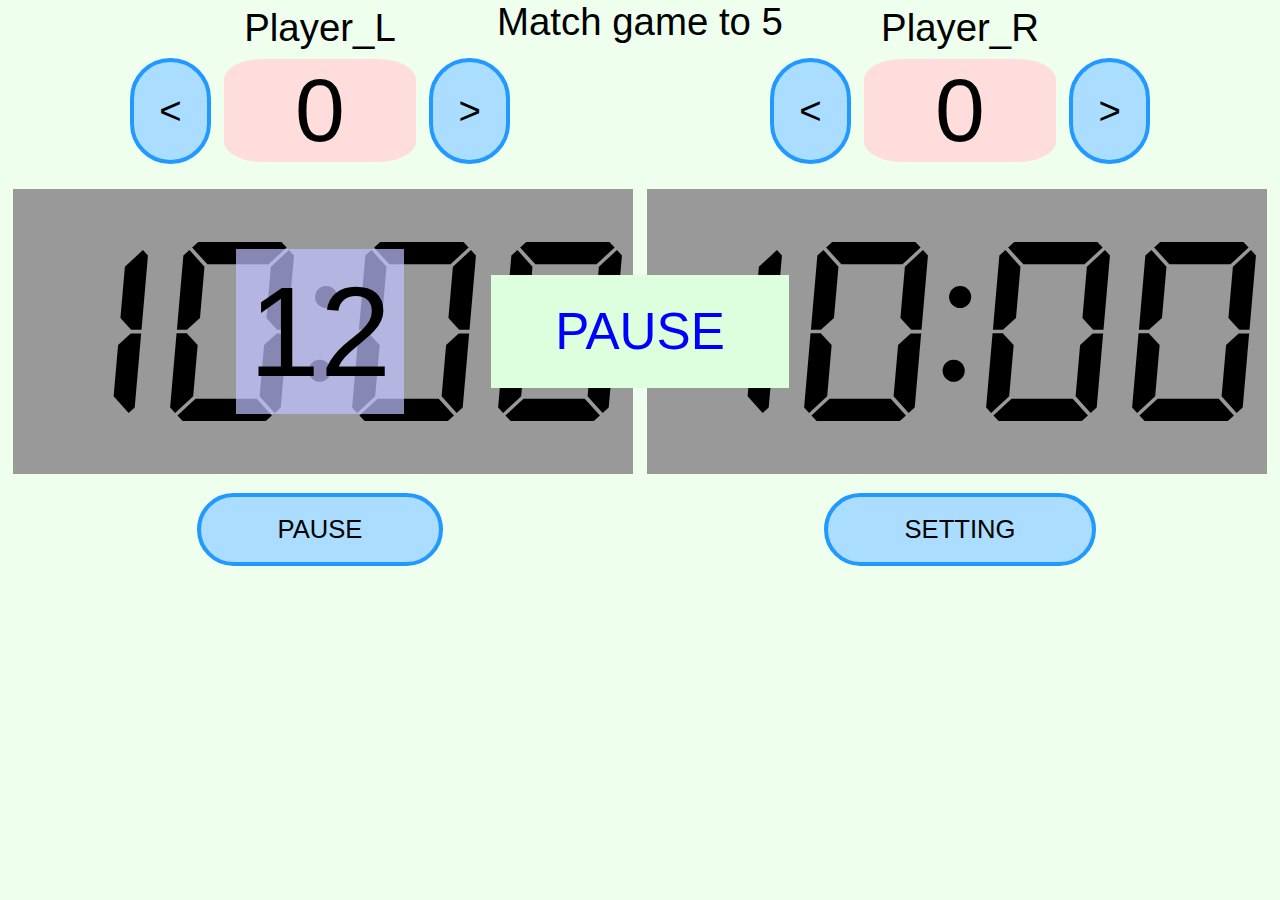
<file: index.html>
<!DOCTYPE html>
<html>
<head>
  <meta charset="UTF-8">
  <meta name="apple-mobile-web-app-capable" content="yes">
  <meta name="apple-mobile-web-app-status-bar-style" content="black">
  <meta name="viewport" content="width=device-width,initial-scale=1.0,user-scalable=no">
  <meta name="description" content="Backgammon Clock and Score board App">
  <meta name="author" content="(C)hinacoppy 2018">
  <link rel="stylesheet" href="css/bgclock.css">
  <link rel="icon" href="./favicon.ico">
  <link rel="apple-touch-icon" href="./apple-touch-icon.png">
  <title>bgclock</title>
</head>
<body>

<!-- downloaded from https://soundeffect-lab.info/ -->
<audio id="tap1"   src="sounds/decision1.mp3" preload="auto"></audio>
<audio id="tap2"   src="sounds/decision1.mp3" preload="auto"></audio>
<audio id="pause"  src="sounds/decision7.mp3" preload="auto"></audio>
<audio id="buzzer" src="sounds/warning2.mp3"  preload="auto"></audio>

<div id="container">
 <div id="player1" class="infotext">Player_L</div>
 <div id="player2" class="infotext">Player_R</div>

 <div id="gamemode" class="infotext">Match game to 5</div>

 <div id="score1container" class="scorecontainer">
  <div id="score1dn" class="updownbtn btnenable">&lt;</div>
  <div id="score1" class="score">0</div>
  <div id="score1up" class="updownbtn btnenable">&gt;</div>
 </div>

 <div id="score2container" class="scorecontainer">
  <div id="score2dn" class="updownbtn btnenable">&lt;</div>
  <div id="score2" class="score">0</div>
  <div id="score2up" class="updownbtn btnenable">&gt;</div>
 </div>

 <div id="timer1" class="timer teban_pause">10:00</div>
 <div id="timer2" class="timer teban_pause">10:00</div>

 <div id="delay" class="delay">12</div>
 <div id="pauseinfo" class="pauseinfo">PAUSE</div>

 <div id="pausebtn" class="oparationbtn btnenable">PAUSE</div>
 <div id="settingbtn" class="oparationbtn btnenable">SETTING</div>
</div> <!-- div class="container" -->

<!-- 設定画面 -->
<div id="settingwindow" class="popupwindow">
<div class="popuptitle">### Backgammon Clock and Score board App Settings ###</div>
<table>
<tr><td>App mode:</td><td>
  <span id="appmode" class="segmented">
    <label><input type="radio" name="appmode" value="full" checked><span class="label">Full</span></label>
    <label><input type="radio" name="appmode" value="score"><span class="label">only Score</span></label>
    <label><input type="radio" name="appmode" value="clock"><span class="label">only Clock</span></label>
  </span>
</td></tr>
<tr><td>Player name:</td><td>(L)<input type="text" id="playername1" size="15" value="Player_L">
                       &emsp;(R)<input type="text" id="playername2" size="15" value="Player_R"></td></tr>
<tr><td>Match length:</td><td>
<select id="matchlength" name="matchlength">
<option value="0">0</option>
<option value="1">1</option>
<option value="2">2</option>
<option value="3">3</option>
<option value="5" selected>5</option>
<option value="7">7</option>
<option value="9">9</option>
<option value="11">11</option>
<option value="13">13</option>
<option value="15">15</option>
<option value="17">17</option>
<option value="19">19</option>
<option value="21">21</option>
<option value="23">23</option>
<option value="25">25</option>
</select>
(0 = Unlimited)
</td></tr>
<tr><td>Game time(min):</td><td>
<select id="allotedtimemin" name="allotedtimemin">
<option value="0">0</option>
<option value="2">2 (1pt 2min)</option>
<option value="4">4 (2pt 2min)</option>
<option value="6">6 (3pt 2min)</option>
<option value="10" selected>10 (5pt 2min)</option>
<option value="14">14 (7pt 2min)</option>
<option value="18">18 (9pt 2min)</option>
<option value="22">22 (11pt 2min)</option>
<option value="26">26 (13pt 2min)</option>
<option value="30">30 (15pt 2min)</option>
<option value="34">34 (17pt 2min)</option>
<option value="38">38 (19pt 2min)</option>
<option value="42">42 (21pt 2min)</option>
<option value="46">46 (23pt 2min)</option>
<option value="50">50 (25pt 2min)</option>
<option value="3">3 (1pt 2.5min)</option>
<option value="5">5 (2pt 2.5min)</option>
<option value="8">8 (3pt 2.5min)</option>
<option value="13">13 (5pt 2.5min)</option>
<option value="18">18 (7pt 2.5min)</option>
<option value="23">23 (9pt 2.5min)</option>
<option value="28">28 (11pt 2.5min)</option>
<option value="33">33 (13pt 2.5min)</option>
<option value="38">38 (15pt 2.5min)</option>
<option value="43">43 (17pt 2.5min)</option>
<option value="48">48 (19pt 2.5min)</option>
<option value="53">53 (21pt 2.5min)</option>
<option value="58">58 (23pt 2.5min)</option>
<option value="63">63 (25pt 2.5min)</option>
</select>
</td></tr>
<tr><td>Delay(sec):</td><td>
<select id="delaytime" name="delaytime">
<option value="0">0</option>
<option value="1">1</option>
<option value="2">2</option>
<option value="3">3</option>
<option value="4">4</option>
<option value="5">5</option>
<option value="6">6</option>
<option value="7">7</option>
<option value="8">8</option>
<option value="9">9</option>
<option value="10">10</option>
<option value="11">11</option>
<option value="12" selected>12</option>
<option value="13">13</option>
<option value="14">14</option>
<option value="15">15</option>
<option value="16">16</option>
<option value="17">17</option>
<option value="18">18</option>
<option value="19">19</option>
<option value="20">20</option>
</select>
</td></tr>
<tr><td>Sound:</td><td>
<label class="switch"><input type="checkbox" name="sound" checked><span class="slider"></span></label>
</td></tr>
<tr id="tr_vibration"><td>Vibration:</td><td>
<label class="switch"><input type="checkbox" name="vibration"><span class="slider"></span></label>
</td></tr>
</table>

<div id="applybtn" class="oparationbtn btnenable">APPLY</div>
<div id="cancelbtn" class="oparationbtn btnenable">CANCEL</div>
<a href="help.html" target="bgclockhelp"><div id="helpbtn" class="oparationbtn btnenable">HELP</div></a>
</div>

<!--  <script src="https://code.jquery.com/jquery-3.3.1.min.js"></script> -->
<script src="js/jquery-3.3.1.min.js"></script>
<script src="js/bgclock.js"></script>
</body>
</html>
</file>
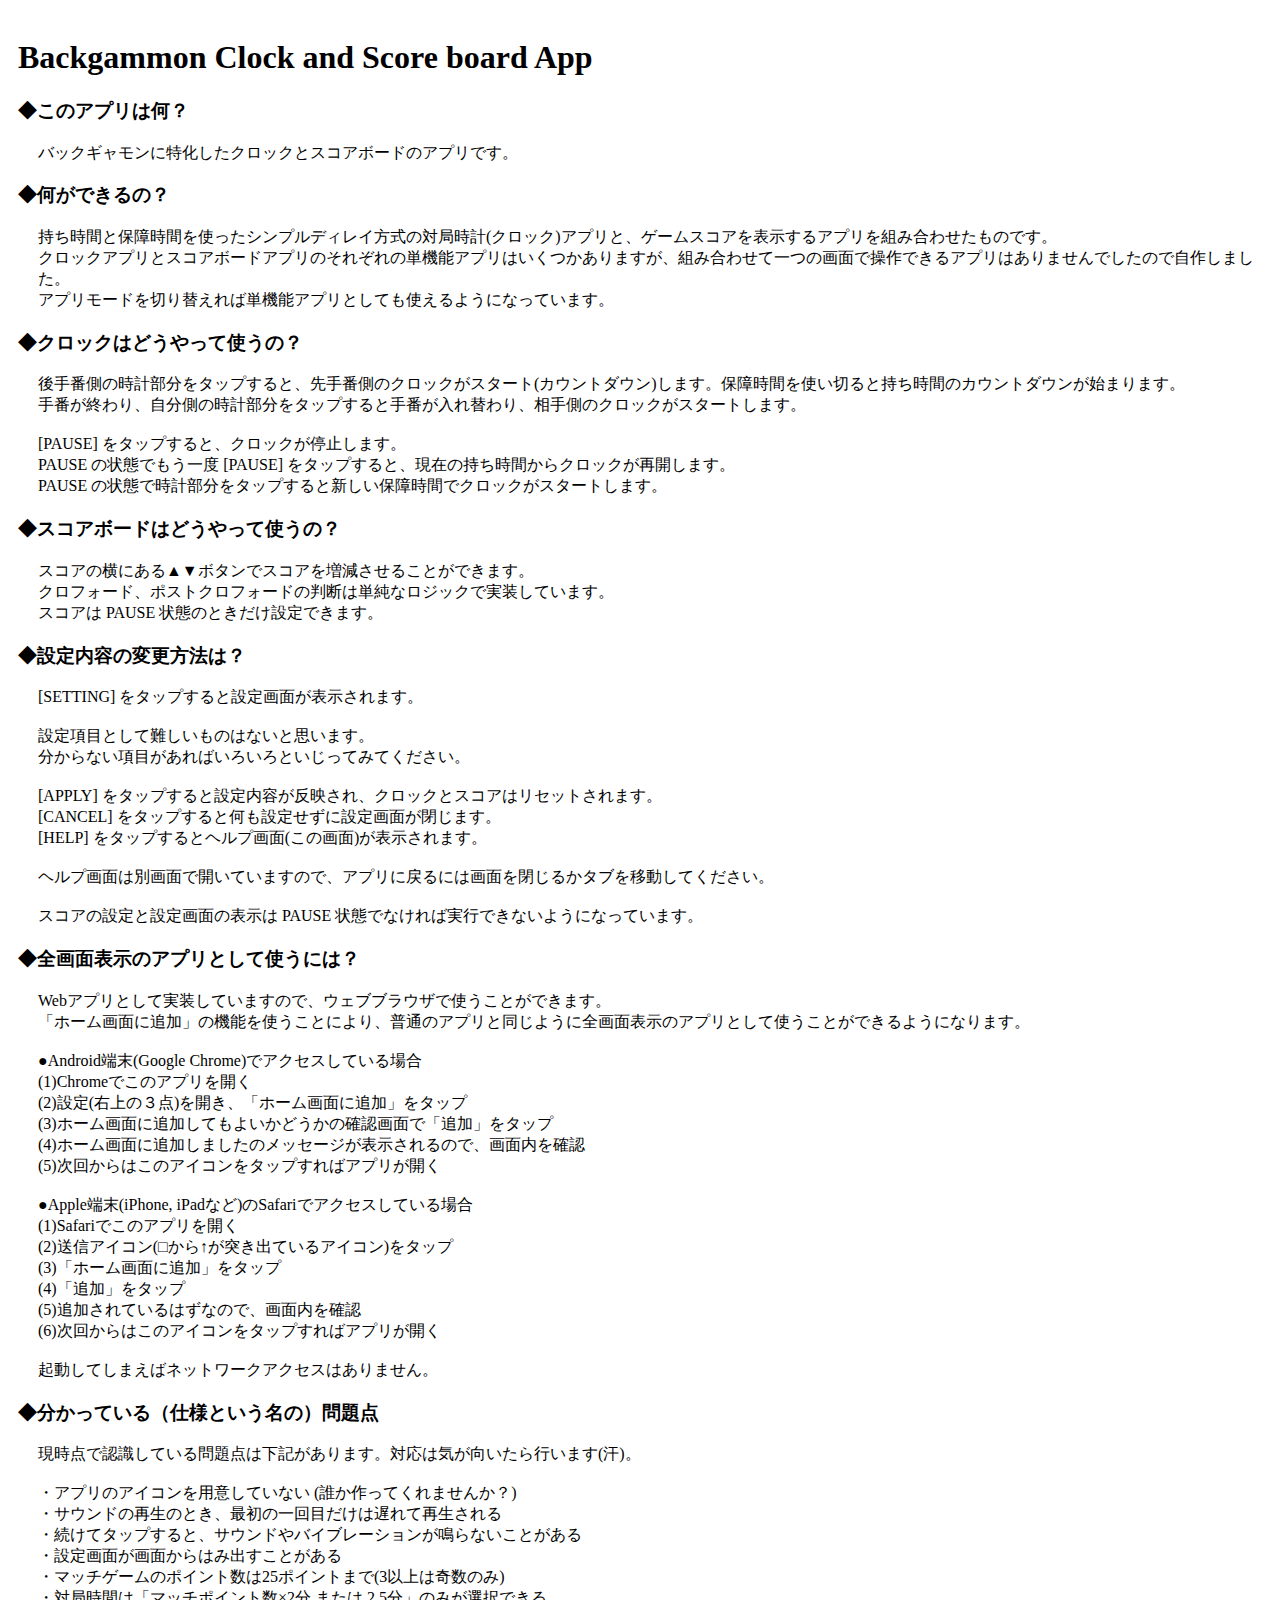
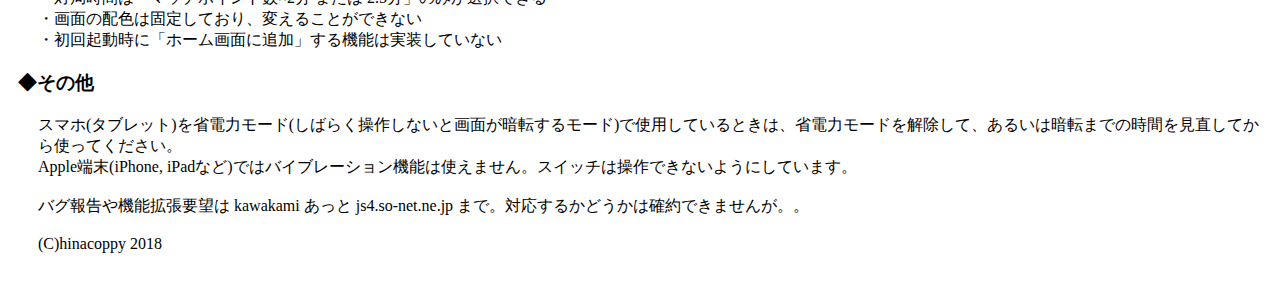
<file: help.html>
<!DOCTYPE html>
<html>
<head>
<meta charset="UTF-8">
<meta name="author" content="(C)hinacoppy 2018">
<title>bgclock help</title>
<style>
body {
  padding: 10px;
}
.contents {
  padding-left: 20px;
}
</style>
</head>
<body>
<h1>Backgammon Clock and Score board App</h1>

<h3>◆このアプリは何？</h3>

<p class="contents">
バックギャモンに特化したクロックとスコアボードのアプリです。<br>
</p>

<h3>◆何ができるの？</h3>

<p class="contents">
持ち時間と保障時間を使ったシンプルディレイ方式の対局時計(クロック)アプリと、ゲームスコアを表示するアプリを組み合わせたものです。<br>
クロックアプリとスコアボードアプリのそれぞれの単機能アプリはいくつかありますが、組み合わせて一つの画面で操作できるアプリはありませんでしたので自作しました。<br>
アプリモードを切り替えれば単機能アプリとしても使えるようになっています。<br>
</p>

<h3>◆クロックはどうやって使うの？</h3>

<p class="contents">
後手番側の時計部分をタップすると、先手番側のクロックがスタート(カウントダウン)します。保障時間を使い切ると持ち時間のカウントダウンが始まります。<br>
手番が終わり、自分側の時計部分をタップすると手番が入れ替わり、相手側のクロックがスタートします。<br>
<br>
[PAUSE] をタップすると、クロックが停止します。<br>
PAUSE の状態でもう一度 [PAUSE] をタップすると、現在の持ち時間からクロックが再開します。<br>
PAUSE の状態で時計部分をタップすると新しい保障時間でクロックがスタートします。<br>
</p>

<h3>◆スコアボードはどうやって使うの？</h3>

<p class="contents">
スコアの横にある▲▼ボタンでスコアを増減させることができます。<br>
クロフォード、ポストクロフォードの判断は単純なロジックで実装しています。<br>
スコアは PAUSE 状態のときだけ設定できます。<br>
</p>

<h3>◆設定内容の変更方法は？</h3>

<p class="contents">
[SETTING] をタップすると設定画面が表示されます。<br>
<br>
設定項目として難しいものはないと思います。<br>
分からない項目があればいろいろといじってみてください。<br>
<br>
[APPLY] をタップすると設定内容が反映され、クロックとスコアはリセットされます。<br>
[CANCEL] をタップすると何も設定せずに設定画面が閉じます。<br>
[HELP] をタップするとヘルプ画面(この画面)が表示されます。<br>
<br>
ヘルプ画面は別画面で開いていますので、アプリに戻るには画面を閉じるかタブを移動してください。<br>
<br>
スコアの設定と設定画面の表示は PAUSE 状態でなければ実行できないようになっています。<br>
</p>

<h3>◆全画面表示のアプリとして使うには？</h3>

<p class="contents">
Webアプリとして実装していますので、ウェブブラウザで使うことができます。<br>
「ホーム画面に追加」の機能を使うことにより、普通のアプリと同じように全画面表示のアプリとして使うことができるようになります。<br>
<br>
●Android端末(Google Chrome)でアクセスしている場合<br>
(1)Chromeでこのアプリを開く<br>
(2)設定(右上の３点)を開き、「ホーム画面に追加」をタップ<br>
(3)ホーム画面に追加してもよいかどうかの確認画面で「追加」をタップ<br>
(4)ホーム画面に追加しましたのメッセージが表示されるので、画面内を確認<br>
(5)次回からはこのアイコンをタップすればアプリが開く<br>
<br>
●Apple端末(iPhone, iPadなど)のSafariでアクセスしている場合<br>
(1)Safariでこのアプリを開く<br>
(2)送信アイコン(□から↑が突き出ているアイコン)をタップ<br>
(3)「ホーム画面に追加」をタップ<br>
(4)「追加」をタップ<br>
(5)追加されているはずなので、画面内を確認<br>
(6)次回からはこのアイコンをタップすればアプリが開く<br>
<br>
起動してしまえばネットワークアクセスはありません。<br>
</p>

<h3>◆分かっている（仕様という名の）問題点</h3>

<p class="contents">
現時点で認識している問題点は下記があります。対応は気が向いたら行います(汗)。<br>
<br>
・アプリのアイコンを用意していない (誰か作ってくれませんか？)<br>
・サウンドの再生のとき、最初の一回目だけは遅れて再生される<br>
・続けてタップすると、サウンドやバイブレーションが鳴らないことがある<br>
・設定画面が画面からはみ出すことがある<br>
・マッチゲームのポイント数は25ポイントまで(3以上は奇数のみ)<br>
・対局時間は「マッチポイント数×2分 または 2.5分」のみが選択できる<br>
・画面の配色は固定しており、変えることができない<br>
・初回起動時に「ホーム画面に追加」する機能は実装していない<br>
</p>

<h3>◆その他</h3>

<p class="contents">
スマホ(タブレット)を省電力モード(しばらく操作しないと画面が暗転するモード)で使用しているときは、省電力モードを解除して、あるいは暗転までの時間を見直してから使ってください。<br>
Apple端末(iPhone, iPadなど)ではバイブレーション機能は使えません。スイッチは操作できないようにしています。<br>
<br>
バグ報告や機能拡張要望は kawakami あっと js4.so-net.ne.jp まで。対応するかどうかは確約できませんが。。<br><br>
(C)hinacoppy 2018<br>
</p>
</body>
</html>
</file>
<file: css/bgclock.css>
/* document outline ----------------------------------------- */
html{
  height: 100%;
}
body{
  margin: 0;
  padding: 0;
  min-height: 100%;
  height: 100%;
  background-color: #efe;
  font-family: 'Arial', 'Meiryo UI';
}
@font-face {
  /* https://www.keshikan.net/fonts.html */
  font-family: 'DSEG7-Classic';
  src: url(../fonts/DSEG7Classic-BoldItalic.woff);
}
a {
  text-decoration: none;
}
/* Grid Layout settings ------------------------------------- */
/* 以下すべて相対サイズにし、レスポンシブ対応可能にしておく */
#container{
  display: grid; /* Grid Layout でコンテンツを配置 */
  grid-template-columns: 50% 50%;
  grid-template-rows: 10% 20% 60% 10%;
  grid-template-areas:
     'player1 player2'
     'score1container score2container'
     'timer1 timer2'
     'pausebtn settingbtn';
  align-items: center; /* 子アイテムはデフォで上下左右に中央揃え */
  justify-items: center;
}
#player1{
  grid-area: player1;
}
#player2{
  grid-area: player2;
}
#score1container{
  grid-area: score1container;
}
#score2container{
  grid-area: score2container;
}
#gamemode{
  grid-area: 1/1/3/3;
  align-self: start; /* 上揃え */
}
#timer1{
  grid-area: timer1;
  justify-self: left; /* 左寄せ */
}
#timer2{
  grid-area: timer2;
  justify-self: right; /* 右寄せ */
}
#delay{
  grid-area: timer1; /* 初期位置はtimer1に重ねる */
  pointer-events: none; /* タップイベントを無効化(下に透過) */
}
#pauseinfo{
  grid-area: 3/1/4/3;
}
#pausebtn{
  grid-area: pausebtn;
}
#settingbtn{
  grid-area: settingbtn;
}
/* object decorations ------------------------------------- */
.infotext{
  font-size: 3vw;
  text-align: center;
}
.score{
  width: 15vw;
  font-size: 7vw;
  text-align: center;
  border-radius: 20%;
  margin: 0 1vw;
  background-color: #fdd;
}
.score_scoreonly{
  width: 30vw;
  font-size: 20vw;
}
.timer{
  font-family: 'DSEG7-Classic', 'Arial Black', 'Meiryo UI';
  margin: 2vh 1vw;
  padding: 5vh 0;
}
.delay{
  font-size: 10vw;
  background-color: rgba( 192, 192, 255, 0.7 );
  padding: 1vh 1vw;
  z-index: 2;
}
.updownbtn{
  font-size: 3vw;
  padding: 3vh 2vw;
  border: 4px solid;
  border-radius: 10vw;
}
.oparationbtn{
  font-size: 2vw;
  padding: 2vh 6vw;
  border: 4px solid;
  border-radius: 4vw;
  margin-top: 1vh;
  display: inline-block;
}
.btnenable{
  background-color: #adf;
  border-color: #29f;
}
.btndisable{
  background-color: #ddd;
  border-color: #aaa;
  color: #aaa;
}
.teban{
  background-color: #ffa;
  font-size: 18vw;
  z-index: 1;
}
.noteban{
  background-color: #999;
  font-size: 10vw;
}
.teban_pause{
  background-color: #999;
  font-size: 14vw;
}
.lose{
  color: #f00;
}
.scorecontainer{
  display: flex;
  align-items: center;
}
.pauseinfo{
  font-size: 4vw;
  background-color: #dfd;
  color: #00f;
  padding: 3vh 5vw;
  z-index: 3;
}
/* settingwindow decorations ------------------------------------- */
#settingwindow{
  position: absolute;
  display: none;
  z-index: 5;
}
#settingwindow input,select{
  font-size: 100%;
}
.popupwindow{
  background-color: #dff;
  border: 3px solid #00f;
  padding: 2vh 4vw;
  font-size: 1.8vw;
}
.popuptitle{
  font-size: 2.2vw;
  color: #fff;
  background-color: #46f;
  padding: 2vh 2vw;
  margin-bottom: 2vh;
}
/* toggle switch ----------------------------------------- */
/* (参考) https://www.w3schools.com/howto/howto_css_switch.asp */
.switch {
  position: relative;
  display: inline-block;
  width: 4em;
  height: 2em;
}
.switch input {
  display: none;
}
.slider {
  position: absolute;
  top: 0;
  left: 0;
  right: 0;
  bottom: 0;
  background-color: #aaa;
  transition: .3s;
  border-radius: 1.6em;
}
.slider:before {
  position: absolute;
  content: "";
  height: 1.6em;
  width: 1.6em;
  left: 0.2em;
  bottom: 0.2em;
  background-color: #fff;
  transition: .3s;
  border-radius: 50%;
}
input:checked + .slider {
  background-color: #29f;
}
input:checked + .slider:before {
  transform: translateX(2.0em);
  -webkit-transform: translateX(2.0em);
}
/* Segmented Control ----------------------------------------- */
/* (参考) https://ginpen.com/2012/12/11/segmented-control/ */
.segmented {
    display: inline-block;
}
.segmented .label {
    background-color: #eee;
    border: 1px solid #aaa;
    color: #888;
    float: left;
    padding: 0.5em 1em;
    text-align: center;
    width: 12vw;
}
.segmented input {
    display: none;
}
.segmented input:checked + .label {
    background-color: #29f;
    color: #fff;
}
</file>
